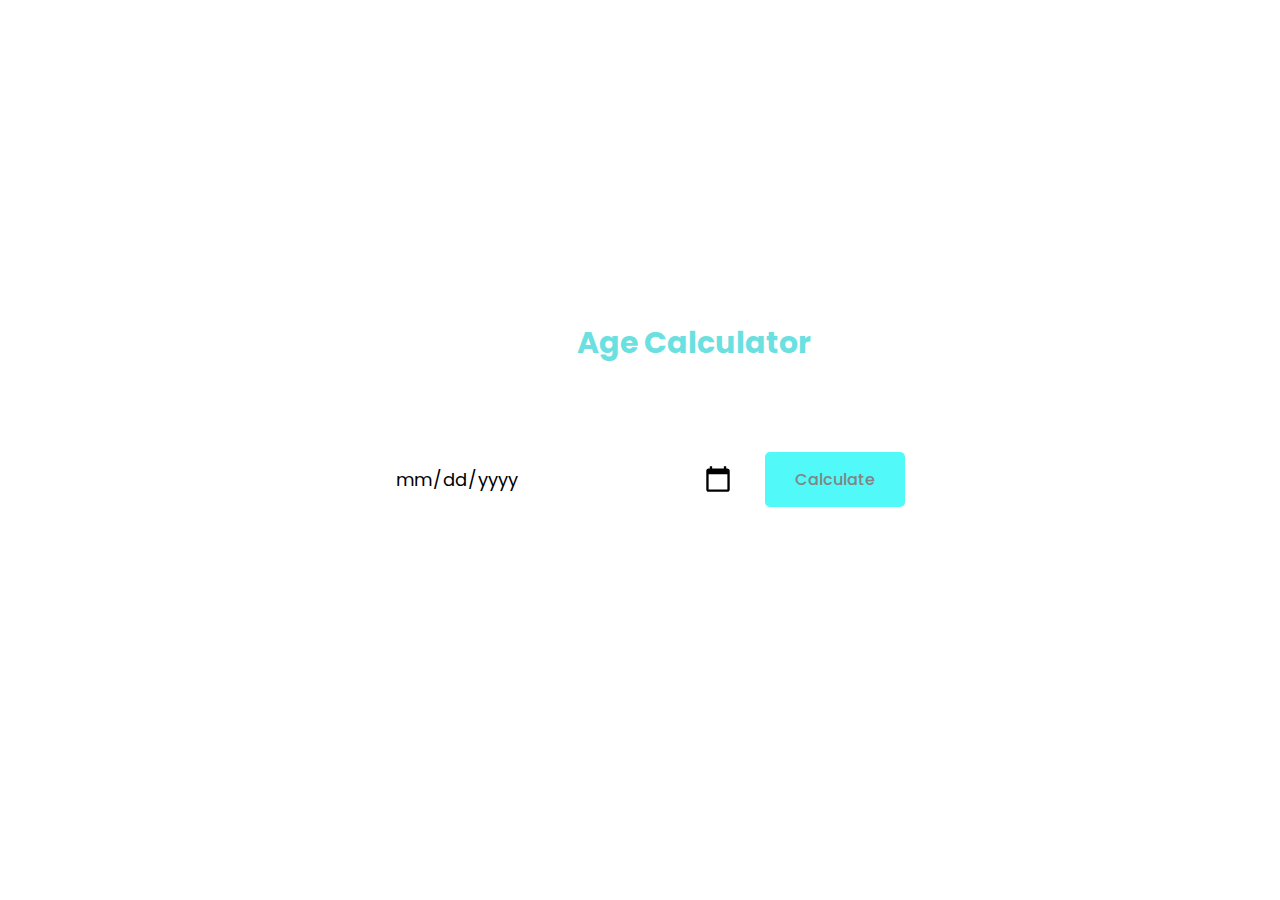
<file: Age_Calculator/index.html>
<!DOCTYPE html>
<html lang="en">
  <head>
    <meta charset="UTF-8" />
    <meta name="viewport" content="width=device-width, initial-scale=1.0" />
    <link rel="preconnect" href="https://fonts.googleapis.com" />
    <link rel="preconnect" href="https://fonts.gstatic.com" crossorigin />
    <link
      href="https://fonts.googleapis.com/css2?family=Poppins:wght@100;200;300;400;500;600;700;800;900&display=swap"
      rel="stylesheet"
    />
    <link
      rel="stylesheet"
      href="https://cdnjs.cloudflare.com/ajax/libs/font-awesome/6.5.1/css/all.min.css"
    />
    <link rel="stylesheet" href="style.css" />
    <title>Age_Calculator</title>
  </head>
  <body>
    <div class="container">
      <div class="calculator">
        <h3>
          Wish's<span> Age Calculator</span>
        </h3>
        <div class="input-box">
          <input type="date" id="date" />
          <button class="calculate" onclick="calculateAge()">Calculate</button>
        </div>
        <p id="result"></p>
      </div>
    </div>

    <script>
      let userInput = document.getElementById("date");
      userInput.max = new Date().toISOString().split("T")[0];
      let result = document.getElementById("result");

      function calculateAge() {
        let birthDate = new Date(userInput.value);

        let d1 = birthDate.getDate();
        let m1 = birthDate.getMonth() + 1;
        let y1 = birthDate.getFullYear();

        let today = new Date();

        let d2 = today.getDate();
        let m2 = today.getMonth() + 1;
        let y2 = today.getFullYear();

        let y3, m3, d3;

        y3 = y2 - y1;

        if (m2 >= m1) {
          m3 = m2 - m1;
        } else {
          y3--;
          m3 = 12 + m2 - m1;
        }

        if (d2 >= d1) {
          d3 = d2 - d1;
        } else {
          m3--;
          d3 = getDaysInMonth(y1, m1) + d2 - d1;
        }

        if (m3 < 0) {
          m3 = 11;
          y3--;
        }
        result.innerHTML = `You are <span>${y3}</span> years, 
                            <span>${m3}</span> months and 
                            <span>${d3}</span> days old.`;
      }

      function getDaysInMonth(year, month) {
        return new Date(year, month, 0).getDate();
      }
    </script>
  </body>
</html>
</file>
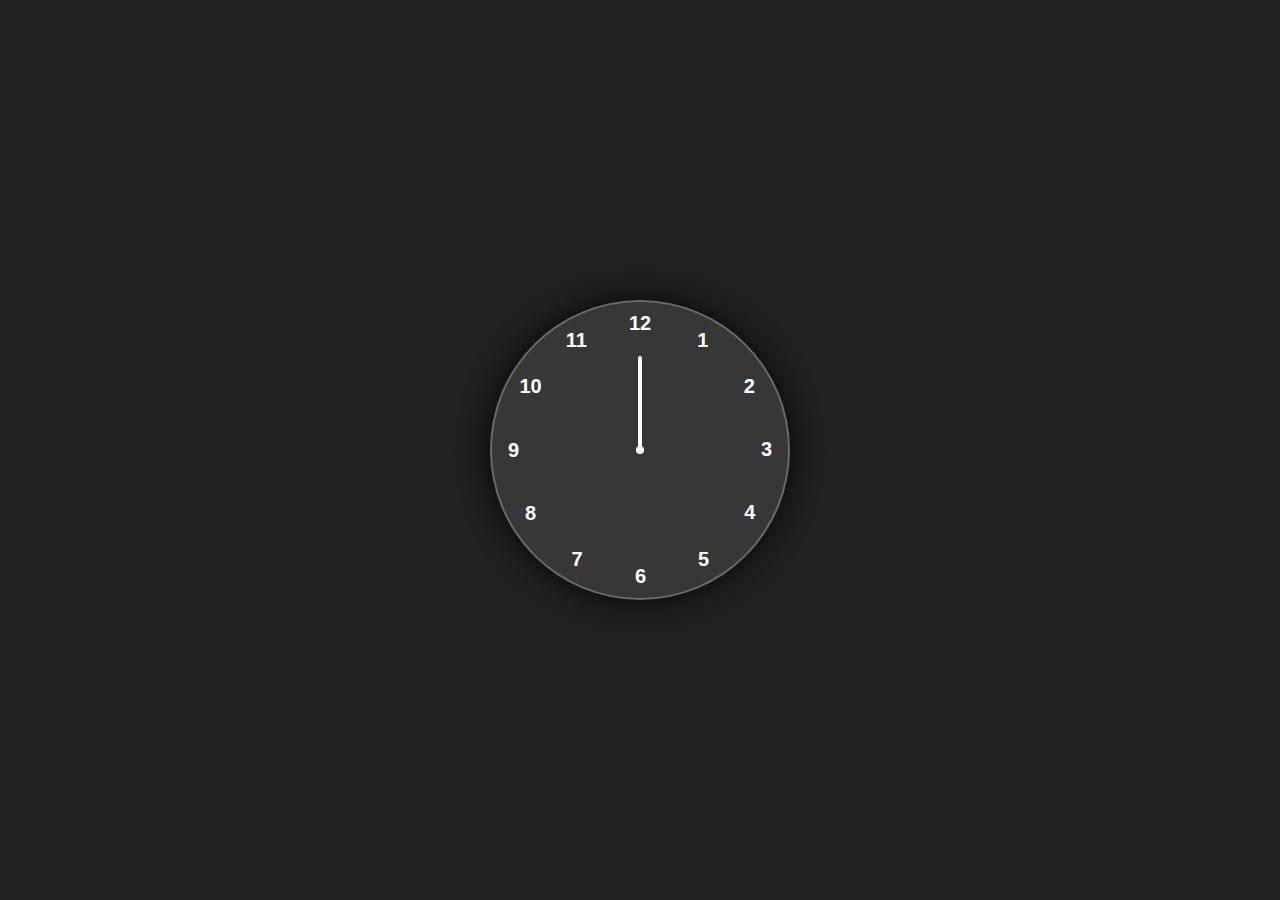
<file: Analog_Clock/index.html>
<!DOCTYPE html>
<html lang="en">
<head>
    <meta charset="UTF-8">
    <meta name="viewport" content="width=device-width, initial-scale=1.0">
    <title>Analog Clock</title>
    <link rel="stylesheet" href="style.css">
</head>
<body>
    <div class="container">
        <div class="clock">

            <div class="hand" style="--clr:#ff3d58; --h:74px;" id="hour"><i></i></div>
            <div class="hand" style="--clr:#00a6ff; --h:84px;" id="min"><i></i></div>
            <div class="hand" style="--clr:#ffffff; --h:94px;" id="sec"><i></i></div>


            <span style="--i:1;"><b>1</b></span>
            <span style="--i:2;"><b>2</b></span>
            <span style="--i:3;"><b>3</b></span>
            <span style="--i:4;"><b>4</b></span>
            <span style="--i:5;"><b>5</b></span>
            <span style="--i:6;"><b>6</b></span>
            <span style="--i:7;"><b>7</b></span>
            <span style="--i:8;"><b>8</b></span>
            <span style="--i:9;"><b>9</b></span>
            <span style="--i:10;"><b>10</b></span>
            <span style="--i:11;"><b>11</b></span>
            <span style="--i:12;"><b>12</b></span>
        </div>
    </div>

    <script src="app.js"></script>
</body>
</html>
</file>
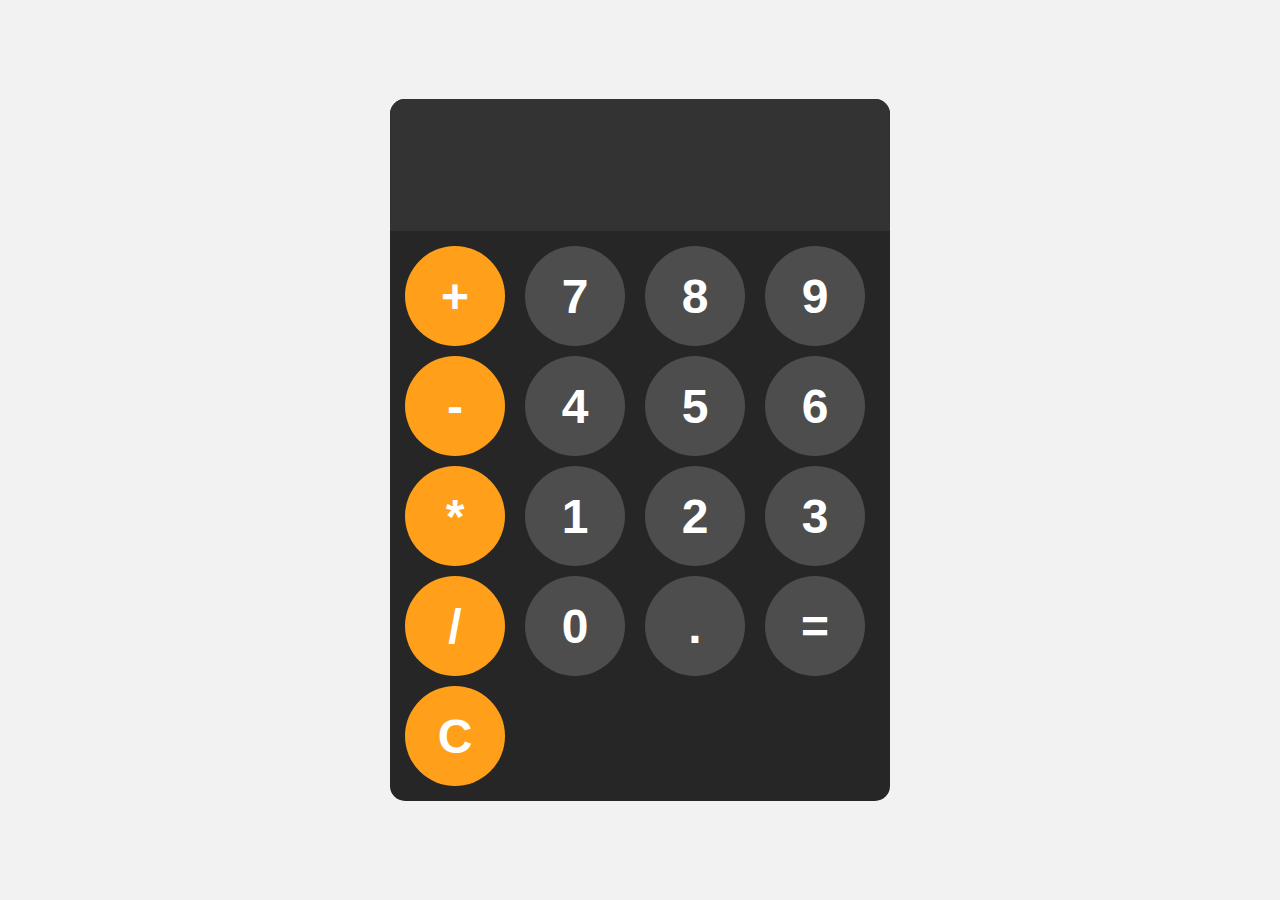
<file: Calculator/index.html>
<!DOCTYPE html>
<html lang="en">
<head>
    <meta charset="UTF-8">
    <meta name="viewport" content="width=device-width, initial-scale=1.0">
    <title>Calculator</title>
    <link rel="stylesheet" href="style.css">
</head>
<body>
    <div id="calculator">
        <input id="display" readonly>
        <div id="keys">
            <button onclick="appendToDisplay('+')" class="operator-btn">+</button>
            <button onclick="appendToDisplay('7')">7</button>
            <button onclick="appendToDisplay('8')">8</button>
            <button onclick="appendToDisplay('9')">9</button>
            <button onclick="appendToDisplay('-')" class="operator-btn">-</button>
            <button onclick="appendToDisplay('4')">4</button>
            <button onclick="appendToDisplay('5')">5</button>
            <button onclick="appendToDisplay('6')">6</button>
            <button onclick="appendToDisplay('*')" class="operator-btn">*</button>
            <button onclick="appendToDisplay('1')">1</button>
            <button onclick="appendToDisplay('2')">2</button>
            <button onclick="appendToDisplay('3')">3</button>
            <button onclick="appendToDisplay('/')" class="operator-btn">/</button>
            <button onclick="appendToDisplay('0')">0</button>
            <button onclick="appendToDisplay('.')">.</button>
            <button onclick="calculate()">=</button>
            <button onclick="clearDisplay()" class="operator-btn">C</button>
        </div>
    </div>

    <script src="app.js"></script>
</body>
</html>
</file>
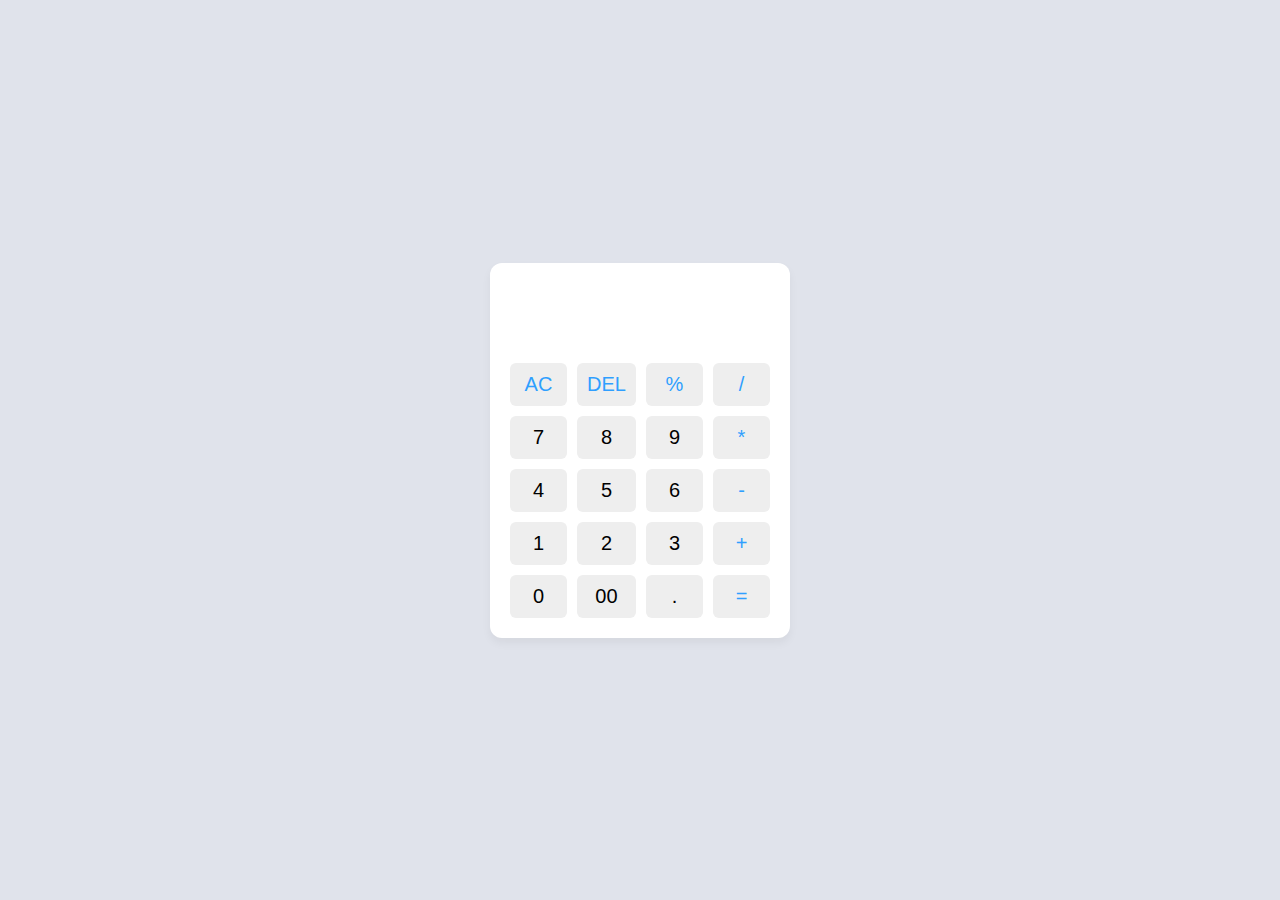
<file: Calculator2/index.html>
<!DOCTYPE html>
<html lang="en">
<head>
    <meta charset="UTF-8">
    <meta name="viewport" content="width=device-width, initial-scale=1.0">
    <title>Calculator2</title>
    <link rel="stylesheet" href="style.css">
</head>
<body>
    <div class="container">
        <input type="text" class="display">

        <div class="buttons">
            <button class="operator" data-value="AC">AC</button>
            <button class="operator" data-value="DEL">DEL</button>
            <button class="operator" data-value="%">%</button>
            <button class="operator" data-value="/">/</button>

            <button data-value="7">7</button>
            <button data-value="8">8</button>
            <button data-value="9">9</button>
            <button class="operator" data-value="*">*</button>

            <button data-value="4">4</button>
            <button data-value="5">5</button>
            <button data-value="6">6</button>
            <button class="operator" data-value="-">-</button>

            <button data-value="1">1</button>
            <button data-value="2">2</button>
            <button data-value="3">3</button>
            <button class="operator" data-value="+">+</button>

            <button data-value="0">0</button>
            <button data-value="00">00</button>
            <button data-value=".">.</button>
            <button class="operator" data-value="=">=</button>
        </div>
    </div>
    <script src="app.js"></script>
</body>
</html>
</file>
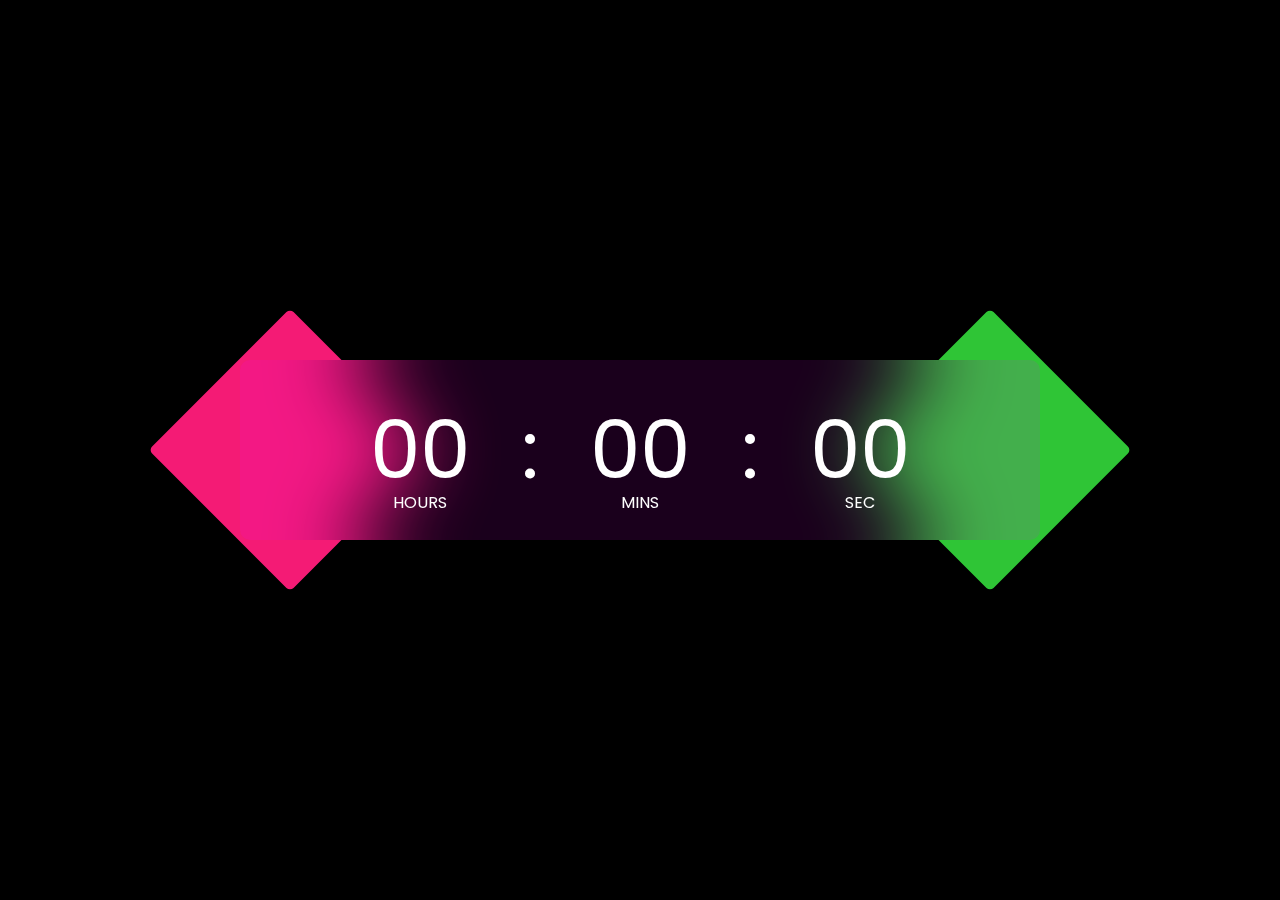
<file: Digital_Clock/index.html>
<!DOCTYPE html>
<html lang="en">

<head>
    <meta charset="UTF-8">
    <meta name="viewport" content="width=device-width, initial-scale=1.0">
    <link rel="preconnect" href="https://fonts.googleapis.com" />
    <link rel="preconnect" href="https://fonts.gstatic.com" crossorigin />
    <link href="https://fonts.googleapis.com/css2?family=Poppins:wght@100;200;300;400;500;600;700;800;900&display=swap"
        rel="stylesheet" />
    <link rel="stylesheet" href="https://cdnjs.cloudflare.com/ajax/libs/font-awesome/6.5.1/css/all.min.css" />
    <title>Digital_Clock</title>
    <link rel="stylesheet" href="style.css">
</head>

<body>
    <div class="main">
        <div class="container">
            <div class="clock">
                <span id="hrs">00</span>
                <span>:</span>
                <span id="min">00</span>
                <span>:</span>
                <span id="sec">00</span>
            </div>
        </div>
    </div>
    <script src="app.js"></script>
</body>

</html>
</file>
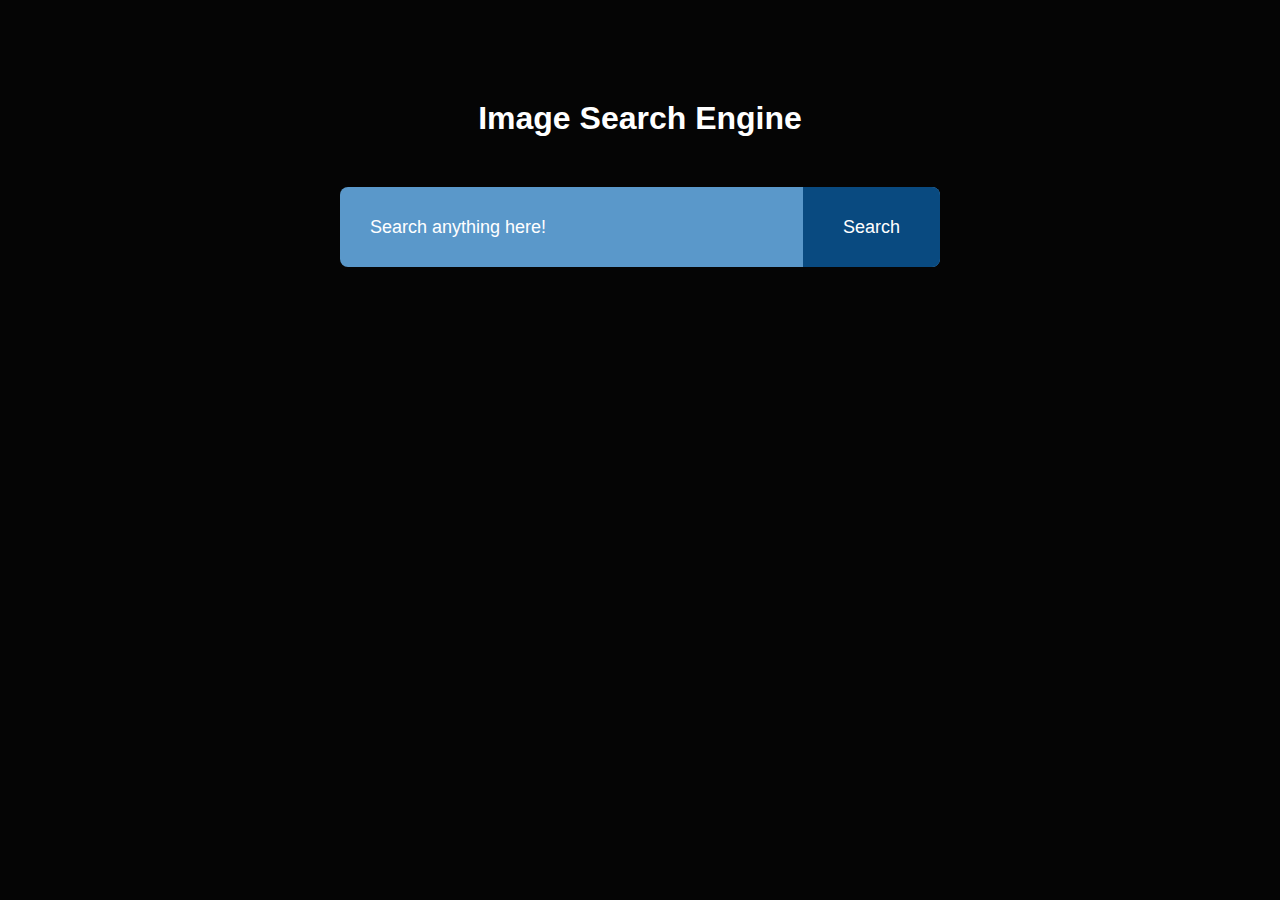
<file: Image_Search_Engine/index.html>
<!DOCTYPE html>
<html lang="en">
<head>
    <meta charset="UTF-8">
    <meta name="viewport" content="width=device-width, initial-scale=1.0">
    <title>Image Search Engine</title>
    <link rel="stylesheet" href="style.css">
</head>
<body>
    <h1 id="home">Image Search Engine</h1>
    <form id="search-form">
        <input type="text" id="search-box" placeholder="Search anything here!">
        <button type="submit" id="search-btn">Search</button>
    </form>

    <div id="search-result"></div>

    <div id="error-result"></div>

    <button id="show-more-btn">Show More</button>

    <button onclick="topFunction()" id="myBtn" title="Go to top">Top</button>

    <script src="app.js"></script>
</body>
</html>
</file>
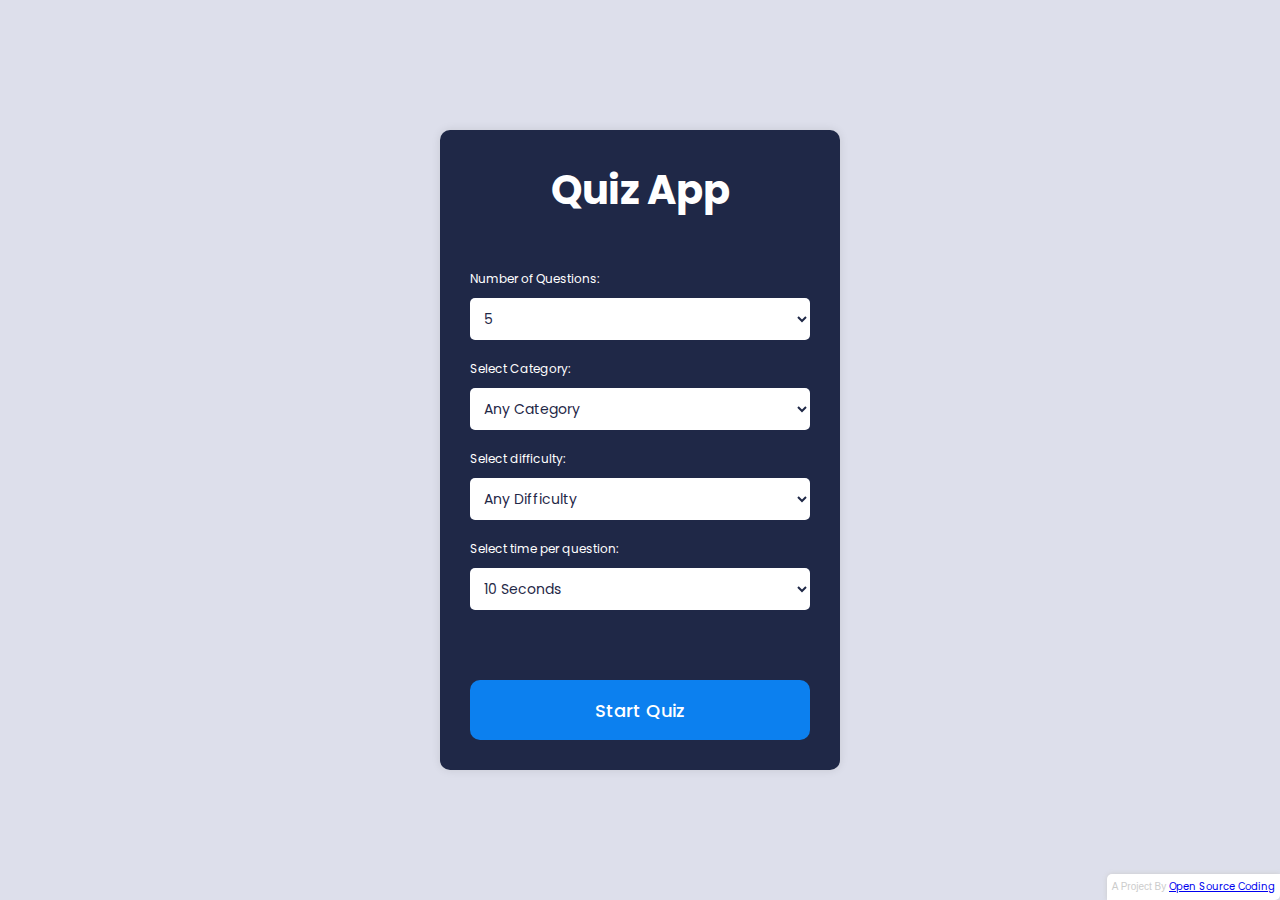
<file: Quiz_App/index.html>
<!DOCTYPE html>
<html lang="en">
  <head>
    <meta charset="UTF-8" />
    <meta http-equiv="X-UA-Compatible" content="IE=edge" />
    <meta name="viewport" content="width=device-width, initial-scale=1.0" />
    <link
      rel="stylesheet"
      href="https://cdnjs.cloudflare.com/ajax/libs/font-awesome/6.2.1/css/all.min.css"
      integrity="sha512-MV7K8+y+gLIBoVD59lQIYicR65iaqukzvf/nwasF0nqhPay5w/9lJmVM2hMDcnK1OnMGCdVK+iQrJ7lzPJQd1w=="
      crossorigin="anonymous"
      referrerpolicy="no-referrer"
    />
    <link rel="stylesheet" href="style.css" />
    <title>Quiz App</title>
  </head>
  <body>
    <div class="container">
      <div class="start-screen">
        <h1 class="heading">Quiz App</h1>
        <div class="settings">
          <label for="num-questions">Number of Questions:</label>
          <select id="num-questions">
            <option value="5">5</option>
            <option value="10">10</option>
            <option value="15">15</option>
            <option value="20">20</option>
            <option value="20">30</option>
            <option value="20">40</option>
            <option value="20">50</option>
          </select>
          <label for="category">Select Category:</label>
          <select id="category">
            <option value="">any category</option>
            <option value="9">general knowledge</option>
            <option value="10">books</option>
            <option value="11">films</option>
            <option value="12">music</option>
            <option value="14">television</option>
            <option value="15">video games</option>
            <option value="16">board games</option>
            <option value="17">science and nature</option>
            <option value="18">computers</option>
            <option value="19">mathematics</option>
            <option value="20">mythology</option>
            <option value="21">sports</option>
            <option value="22">geography</option>
            <option value="23">history</option>
            <option value="24">politics</option>
            <option value="25">art</option>
            <option value="28">vehicles</option>
          </select>
          <label for="difficulty">Select difficulty:</label>
          <select id="difficulty">
            <option value="">any difficulty</option>
            <option value="easy">easy</option>
            <option value="medium">medium</option>
            <option value="hard">hard</option>
          </select>
          <label for="time">Select time per question:</label>
          <select id="time">
            <option value="10">10 seconds</option>
            <option value="15">15 seconds</option>
            <option value="20">20 seconds</option>
            <option value="25">25 seconds</option>
            <option value="30">30 seconds</option>
            <option value="60">60 seconds</option>
          </select>
        </div>
        <button class="btn start">Start Quiz</button>
      </div>
      <div class="quiz hide">
        <div class="timer">
          <div class="progress">
            <div class="progress-bar"></div>
            <span class="progress-text"></span>
          </div>
        </div>
        <div class="question-wrapper">
          <div class="number">
            Question <span class="current">1</span>
            <span class="total">/10</span>
          </div>
          <div class="question">This is a question This is a question?</div>
        </div>
        <div class="answer-wrapper">
          <div class="answer selected">
            <span class="text">answer</span>
            <span class="checkbox">
              <i class="fas fa-check"></i>
            </span>
          </div>
        </div>
        <button class="btn submit" disabled>Submit</button>
        <button class="btn next">Next</button>
      </div>
      <div class="end-screen hide">
        <h1 class="heading">Quiz App</h1>
        <div class="score">
          <span class="score-text">Your score:</span>
          <div>
            <span class="final-score">0</span>
            <span class="total-score">/10</span>
          </div>
        </div>
        <button class="btn restart">Restart Quiz</button>
      </div>
    </div>

    <script src="app.js"></script>
  </body>
</html>
</file>
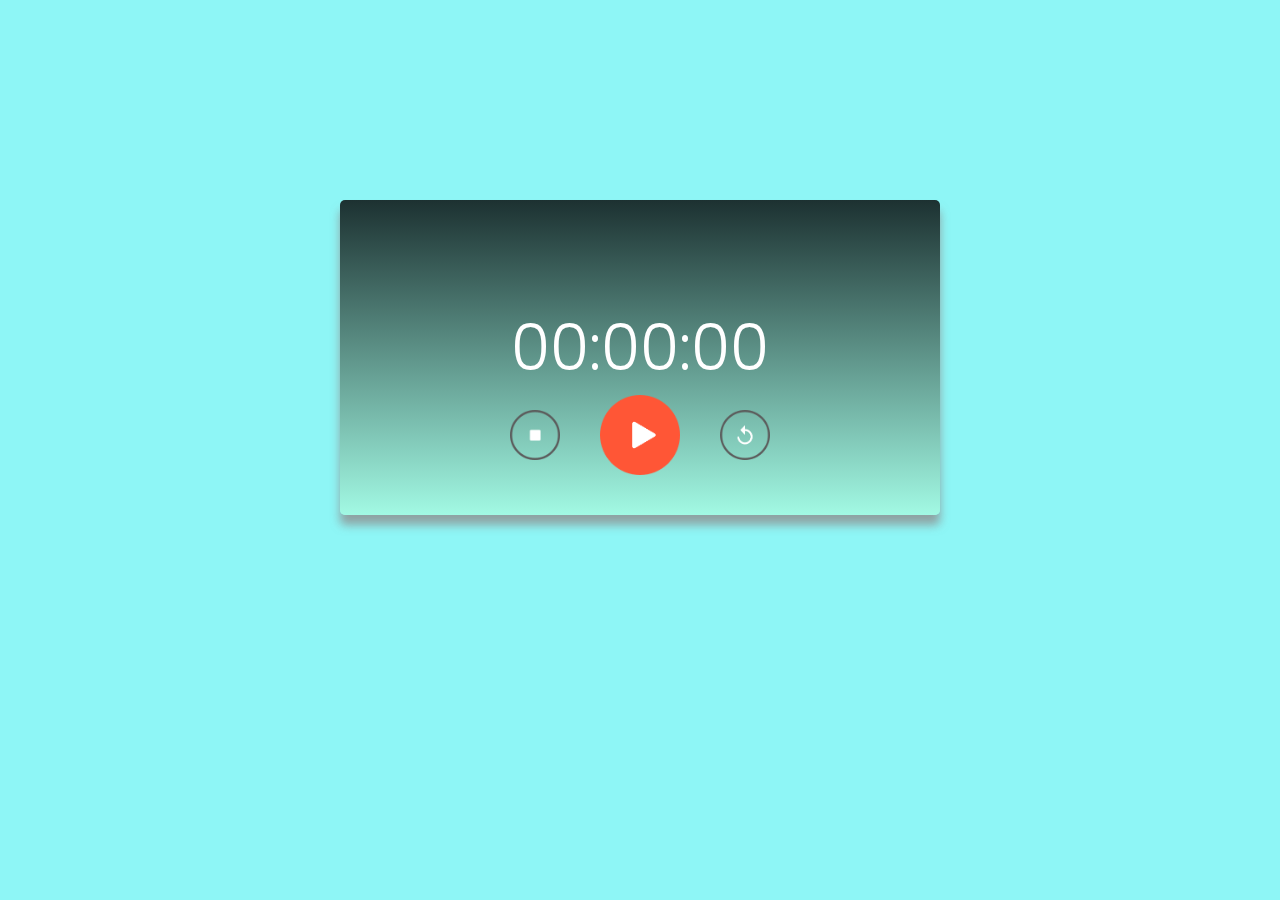
<file: Stop_Watch/index.html>
<!DOCTYPE html>
<html lang="en">

<head>
    <meta charset="UTF-8">
    <meta name="viewport" content="width=device-width, initial-scale=1.0">
    <link rel="preconnect" href="https://fonts.googleapis.com" />
    <link rel="preconnect" href="https://fonts.gstatic.com" crossorigin />
    <link href="https://fonts.googleapis.com/css2?family=Poppins:wght@100;200;300;400;500;600;700;800;900&display=swap"
        rel="stylesheet" />
    <link rel="stylesheet" href="https://cdnjs.cloudflare.com/ajax/libs/font-awesome/6.5.1/css/all.min.css" />
    <title>Stop_Watch</title>
    <link rel="stylesheet" href="style.css">
</head>

<body>
    <div class="stop_watch">
        <h1 id="displayTime">00:00:00</h1>
        <div class="buttons">
            <img src="images/stop.png" onclick="watchStop()">
            <img src="images/start.png" onclick="watchStart()">
            <img src="images/reset.png" onclick="watchReset()">
        </div>
    </div>

    <script>
        let displayTime = document.getElementById('displayTime');
        let [seconds, minutes, hours] = [0, 0, 0];

        let timer = null;

        function stopWatch() {
            seconds++;
            if (seconds == 60) {
                seconds = 0;
                minutes++;
                if (minutes == 60) {
                    minutes = 0;
                    hours++;
                }
            }

            let h = hours < 10 ? "0" + hours : hours;
            let m = minutes < 10 ? "0" + minutes : minutes;
            let s = seconds < 10 ? "0" + seconds : seconds;

            displayTime.innerHTML = h + ":" + m + ":" + s;
        }

        function watchStart() {
            if (timer !== null) {
                clearInterval(timer);
            }
            timer = setInterval(stopWatch, 1000);
        }

        function watchStop() {
            clearInterval(timer);
        }

        function watchReset() {
            clearInterval(timer);
            [seconds, minutes, hours] = [0, 0, 0];
            displayTime.innerHTML = "00:00:00";
        }
    </script>
</body>

</html>
</file>
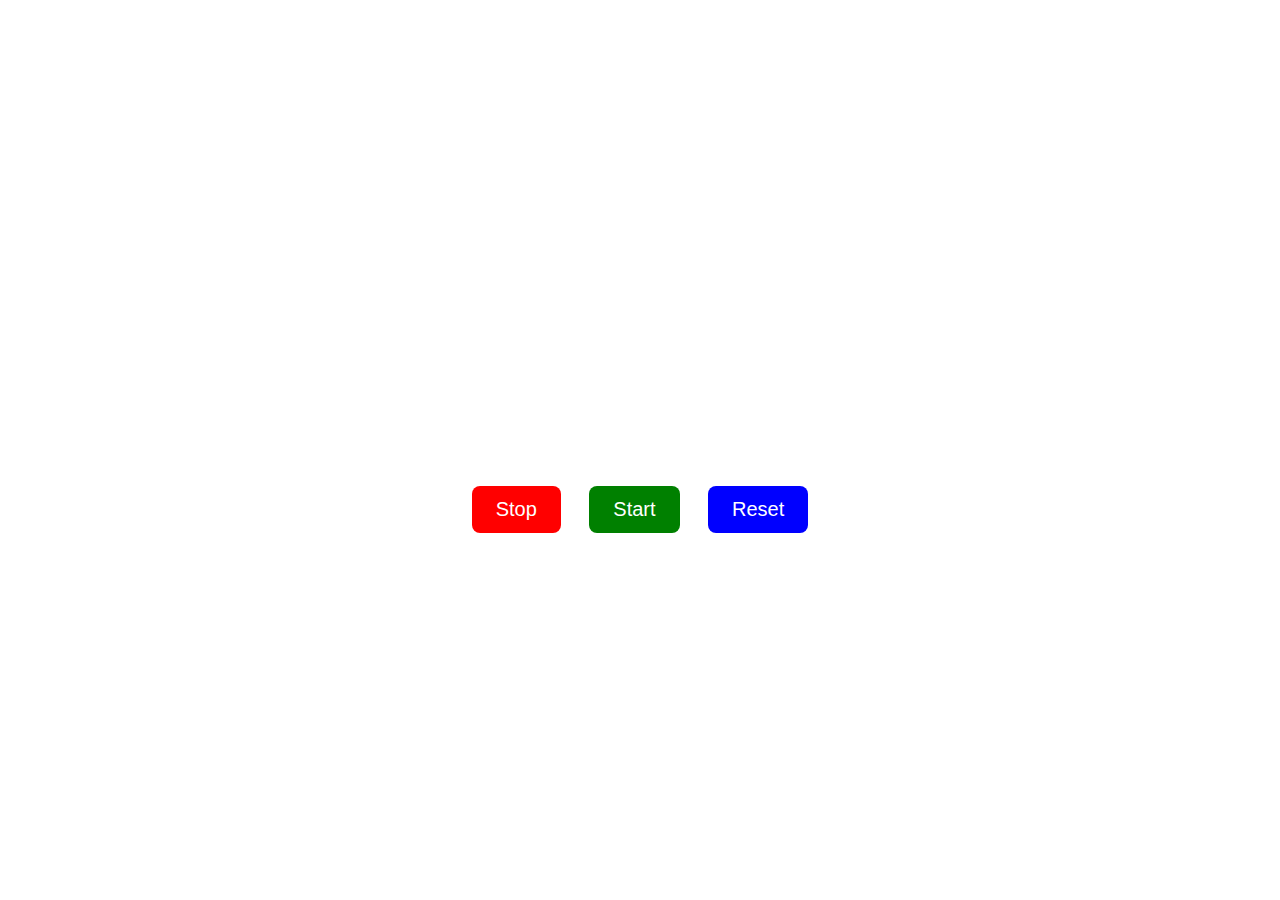
<file: Stop_Watch2/index.html>
<!DOCTYPE html>
<html lang="en">
<head>
    <meta charset="UTF-8">
    <meta http-equiv="X-UA-Compatible" content="IE=edge">
    <meta name="viewport" content="width=device-width, initial-scale=1.0">
    <link rel="stylesheet" href="style.css">
    <title>Stopwatch</title>
</head>
<body>
    <div class="stopwatch">
        <div class="timerDisplay">00 : 00 : 00</div>
    </div>

    <div class="buttons">
        <button id="stopBtn" class="btn" style="--clr:red;">Stop</button>

        <button id="startBtn" class="btn" style="--clr:green">Start</button>

        <button id="resetBtn" class="btn" style="--clr:blue">Reset</button>
    </div>

    <script src="app.js"></script>
</body>
</html>
</file>
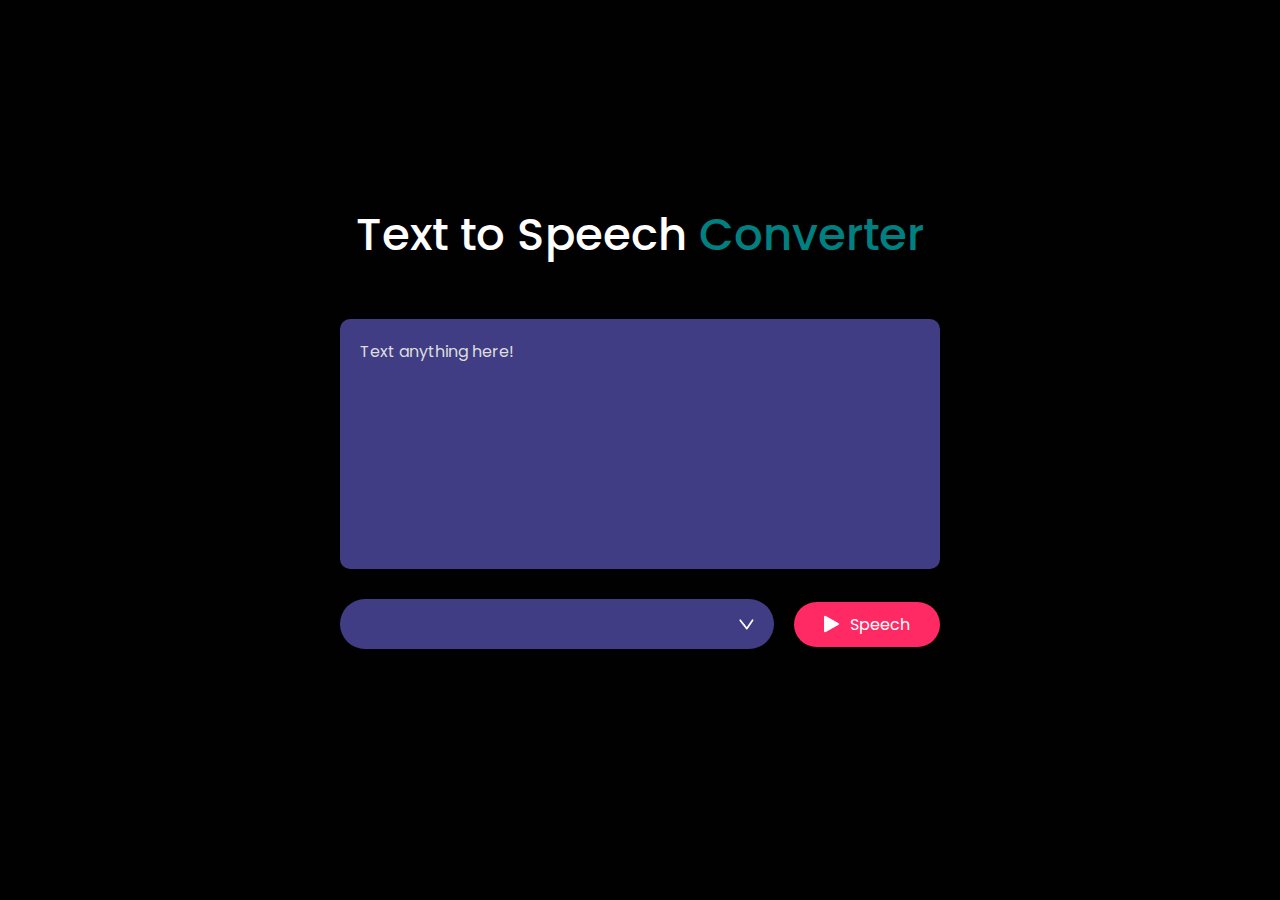
<file: Text_to_Voice_Converter/index.html>
<!DOCTYPE html>
<html lang="en">
  <head>
    <meta charset="UTF-8" />
    <meta name="viewport" content="width=device-width, initial-scale=1.0" />
    <title>Text to Speech</title>
    <link rel="preconnect" href="https://fonts.googleapis.com" />
    <link rel="preconnect" href="https://fonts.gstatic.com" crossorigin />
    <link
      href="https://fonts.googleapis.com/css2?family=Poppins:wght@100;200;300;400;500;600;700;800;900&display=swap"
      rel="stylesheet"
    />
    <link rel="stylesheet" href="style.css" />
  </head>
  <body>
    <div class="hero">
      <h1>Text to Speech <span>Converter</span></h1>
      <textarea placeholder="Text anything here!"></textarea>
      <div class="row">
        <select></select>
        <button><img src="images/play.png" /> Speech</button>
      </div>
    </div>
    <script src="app.js"></script>
  </body>
</html>
</file>
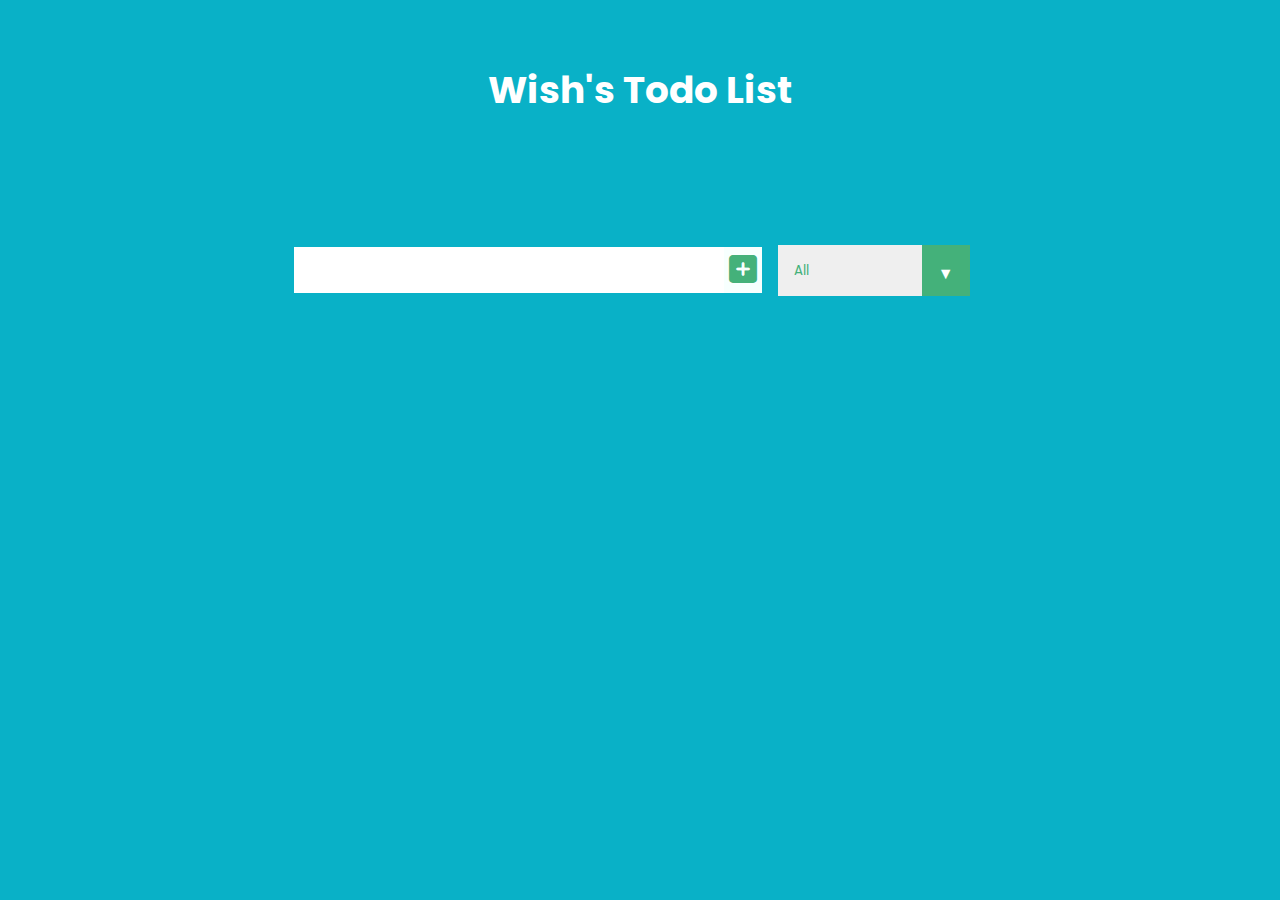
<file: Todo_List/index.html>
<!DOCTYPE html>
<html lang="en">
<head>
    <meta charset="UTF-8">
    <meta name="viewport" content="width=device-width, initial-scale=1.0">
    <link rel="preconnect" href="https://fonts.googleapis.com">
    <link rel="preconnect" href="https://fonts.gstatic.com" crossorigin>
    <link href="https://fonts.googleapis.com/css2?family=Poppins:wght@100;200;300;400;500;600;700;800;900&display=swap" rel="stylesheet">
    <link rel="stylesheet" href="https://cdnjs.cloudflare.com/ajax/libs/font-awesome/6.5.1/css/all.min.css">
    <link rel="stylesheet" href="style.css">
    <title>ToDo Project</title> 
</head>
<body>
    <header>
        <h3>Wish's Todo List</h3>
      </header>
      <form>
        <input type="text" class="todo-input" />
        <button class="todo-button" type="submit">
          <i class="fas fa-plus-square"></i>
        </button>
        <div class="select">
          <select name="todos" class="filter-todo">
            <option value="all">All</option>
            <option value="completed">Completed</option>
            <option value="uncompleted">Uncompleted</option>
          </select>
        </div>
      </form>
      <div class="todo-container">
        <ul class="todo-list"></ul>
      </div>
    <script src="app.js"></script>
</body>
</html>
</file>
<file: Age_Calculator/style.css>
*{
    margin: 0;
    padding: 0;
    box-sizing: border-box;
    font-family: 'Poppins', sans-serif;
}
.container{
    width: 100%;
    min-height: 100vh;
    /* padding: 10px; */
    color: white;
    /* background: teal; */
    display: flex;
    justify-content: center;
    align-items: center;
    background-image: url('https://img.freepik.com/free-photo/glowing-lines-human-heart-3d-shape-dark-background-generative-ai_191095-1435.jpg?size=626&ext=jpg&ga=GA1.1.632798143.1705363200&semt=ais');
    background-repeat: no-repeat;
    background-attachment: fixed;
    background-position: center;
    background-size: cover;
}
.calculator{
    width: 100%;
    max-width: 600px;
    /* margin-left: 10%;
    margin-top: 10%; *
    /* margin: auto; */
    min-height: 360px;
    border-radius: 10px;
    background: rgba(255, 255, 255, 0.291);

}
.calculator h3{
    font-size: 30px;
    text-align: center;
    padding: 10px;
    margin-top: 40px;
}
.calculator h3 span{
    color: rgb(106, 224, 224);
}
.input-box{
    margin: 40px 0;
    padding: 35px;
    border-radius: 10px;
    background: rgba(255, 255, 255, 0.3);
    display: flex;
    align-items: center;
}
.input-box input{
    flex: 1;
    margin-right: 20px;
    padding: 14px 20px;
    border: 0;
    outline: 0;
    font-size: 18px;
    border-radius: 5px;
    position: relative;
}
.input-box button{
    outline: 0;
    border: 0;
    padding: 15px 30px;
    border-radius: 5px;
    font-weight: 500;
    font-size: 1rem;
    cursor: pointer;
    color: rgb(133, 130, 130);
    background: rgb(81, 249, 249);
}
.input-box input::-webkit-calendar-picker-indicator{
    top: 0;
    left: 0;
    right: 0;
    bottom: 0;
    width: auto;
    height: auto;
    position: absolute;
    cursor: pointer;
    background-size: 30px;
    background-position: calc(100% - 10px);
}
#result{
    font-size: 20px;
    text-align: center;
}
#result span{
    color: rgb(81, 249, 249);
}
</file>
<file: Analog_Clock/style.css>
*{
    margin: 0;
    padding: 0;
    box-sizing: border-box;
    font-family: sans-serif;
    color: #ffffff;
}
body{
    display: flex;
    justify-content: center;
    align-items: center;
    min-height: 100vh;
    background-color: #212121;
}
.container{
    position: relative;
}
.clock{
    width: 300px;
    height: 300px;
    background-color: rgba(255, 255, 255, 0.1);
    border-radius: 50%;
    border: 2px solid  rgba(255, 255, 255, 0.25);
    box-shadow: 0px 0px 30px  rgba(0, 0, 0, 0.9);
    display: flex;
    align-items: center;
    justify-content: center;
}
.clock span{
    position: absolute;
    transform: rotate(calc(30deg * var(--i)));
    inset: 12px;
    text-align: center;
}
.clock span b{
    transform: rotate(calc(-30deg * var(--i)));
    display: inline-block;
    font-size: 20px;
}
.clock::before{
    content: '';
    position: absolute;
    width: 8px;
    height: 8px;
    border-radius: 50%;
    background-color: #fff;
    z-index: 2;
}
.hand{
    position: absolute;
    display: flex;
    justify-content: center;
    align-items: flex-end;
}
.hand i{
    position: absolute;
    width: 4px;
    height: var(--h);
    border-radius: 8px;
    background-color: var(--clr);
}
/* 360/12 = 30 */
</file>
<file: Calculator/style.css>
body{
    margin: 0;
    display: flex;
    justify-content: center;
    align-items: center;
    height: 100vh;
    background-color: hsl(0, 0%, 95%);
}
#calculator{
    font-family: Arial,  sans-serif;
    background-color: hsl(0, 0%, 15%);
    border-radius: 15px;
    max-width: 500px;
    overflow: hidden;
}
#display{
    width: 100%;
    padding: 20px;
    font-size: 5rem;
    text-align: left;
    border: none;
    background-color: hsl(0, 0%, 20%);
    color: white;
}
#keys{
    display: grid;
    grid-template-columns: repeat(4, 1fr);
    gap: 10px;
    padding: 15px;
}
button{
    width: 100px;
    height: 100px;
    font-size: 3rem;
    font-weight: bold;
    cursor: pointer;
    border-radius: 50px;
    color: white;
    background-color: hsl(0, 0%, 30%);
    border: none;
}
button:hover{
    background-color: hsl(0, 0%, 40%);
}
button:active{
    background-color: hsl(0, 0%, 50%);
}
.operator-btn{
    background-color: hsl(35, 100%, 55%);
}
.operator-btn:hover{
    background-color: hsl(35, 100%, 65%);
}
.operator-btn:active{
    background-color: hsl(35, 100%, 75%);
}
</file>
<file: Calculator2/style.css>
*{
    margin: 0;
    padding: 0;
    box-sizing: border-box;
    font-family: 'Poppins', sans-serif;
}
body{
    height: 100vh;
    display: flex;
    align-items: center;
    justify-content: center;
    background: #e0e3eb;
}
.container{
    max-width: 300px;
    width: 100%;
    padding: 10px 20px 20px;
    border-radius: 12px;
    position: relative;
    background: #fff;
    box-shadow: 0 5px 10px rgba(0, 0, 0, 0.05);
}
.display{
    height: 80px;
    width: 100%;
    outline: none;
    border: none;
    text-align: right;
    font-size: 25px;
    margin-bottom: 10px;
    color: #000e1a;
    pointer-events: none;
}
.buttons{
    display: grid;
    grid-template-columns: repeat(4, 1fr);
    grid-gap: 10px;
}
.buttons button{
    padding: 10px;
    font-size: 20px;
    border: none;
    border-radius: 6px;
    background-color: #eee;
    cursor: pointer;
}
.buttons button:active{
    transform: scale(0.99);
}
.operator{
    color: #2f9fff;
}
</file>
<file: Digital_Clock/style.css>
*{
    box-sizing: border-box;
    margin: 0;
    padding: 0;
    font-family: 'Poppins', sans-serif;
}
.main{
    width: 100%;
    min-height: 100vh;
    background: black;
    color: #fff;
    position: relative;
}
.container{
    width: 800px;
    height: 180px;
    position: absolute;
    top: 50%;
    left: 50%;
    transform: translate(-50%,-50%);
    /* background: red; */
}
.clock{
    width: 100%;
    height: 100%;
    background: rgba(235, 0, 255, 0.11);
    display: flex;
    align-items: center;
    justify-content: center;
    border-radius: 10px;
    backdrop-filter: blur(40px);
}
.container::before{
    content: '';
    width: 200px;
    height: 200px;
    border-radius: 5px;
    position: absolute;
    background: #f41b75;
    left: -50px;
    bottom: -10px;
    z-index: -1;
    transform: rotate(45deg);
}
.container::after{
    content: '';
    width: 200px;
    height: 200px;
    border-radius: 5px;
    position: absolute;
    background: #2fc536;
    right: -50px;
    bottom: -10px;
    z-index: -1;
    transform: rotate(-45deg);
}
.clock span{
    font-size: 80px;
    width: 110px;
    display: inline-block;
    text-align: center;
    position: relative;
}
.clock span::after{
    /* content: 'HOURS'; */
    font-size: 16px;
    position: absolute;
    left: 50%;
    bottom: -5px;
    transform: translateX(-50%);
}
#hrs::after{
    content: 'HOURS';
}
#min::after{
    content: 'MINS';
}
#sec::after{
    content: 'SEC';
}
</file>
<file: Image_Search_Engine/style.css>
* {
    box-sizing: border-box;
    margin: 0;
    padding: 0;
    font-family: Arial, Helvetica, sans-serif;
}
html{
    scroll-behavior: smooth;
}
body {
    display: flex;
    justify-content: center;
    align-items: center;
    flex-direction: column;
    flex-wrap: wrap;
    background: rgb(5, 5, 5);
    color: #fff;
}

h1 {
    text-align: center;
    margin: 100px auto 50px;
    font-weight: 600;
}

form {
    max-width: 600px;
    width: 90%;
    margin: auto;
    height: 80px;
    display: flex;
    align-items: center;
    background-color: #5a98ca;
    border-radius: 8px;
}

form input {
    flex: 1;
    height: 100%;
    outline: 0;
    border: 0;
    background: transparent;
    color: #fff;
    font-size: 18px;
    padding: 0 30px;
}

form button {
    padding: 0 40px;
    height: 100%;
    background: #094a80;
    color: #fff;
    font-size: 18px;
    border: 0;
    outline: 0;
    border-top-right-radius: 8px;
    border-bottom-right-radius: 8px;
    cursor: pointer;
}

::placeholder{
    color: #fff;
    font-size: 18px;
}
#show-more-btn {
    color: #fff;
    background: #ff3929;
    border: 0;
    outline: 0;
    border-radius: 4px;
    padding: 10px 20px;
    margin: 100px auto 100px;
    cursor: pointer;
    display: none;
}

#search-result {
    width: 80%;
    display: grid;
    grid-template-columns: repeat(3, 1fr);
    margin: 100px auto 50px;
    grid-gap: 40px;
}

#search-result img {
    width: 100%;
    height: 230px;
    border-radius: 5px;
    object-fit: cover;
    box-shadow: 6px 2px 15px rgba(158, 157, 157, 0.374);
}

#error-result{
    display: none;
    margin-top: -100px;
}

#myBtn {
  display: none; /* Hidden by default */
  position: fixed; /* Fixed/sticky position */
  bottom: 20px; /* Place the button at the bottom of the page */
  right: 30px; /* Place the button 30px from the right */
  z-index: 99; /* Make sure it does not overlap */
  border: none; /* Remove borders */
  outline: none; /* Remove outline */
  background-color: rgb(11, 128, 64); /* Set a background color */
  color: white; /* Text color */
  cursor: pointer; /* Add a mouse pointer on hover */
  padding: 15px; /* Some padding */
  border-radius: 10px; /* Rounded corners */
  font-size: 18px;
  transition: all 0.3s ease; /* Increase font size */
}

#myBtn:hover {
  background-color: #075c3f; /* Add a dark-grey background on hover */
}
@media only screen and (max-width: 600px) {
    form {
        max-width: 300px;
        width: 90%;
        margin: auto;
        height: 80px;
        display: flex;
        align-items: center;
        justify-content: center;
        background-color: #5a98ca;
        border-radius: 8px;
    }

    form input {
        height: 100%;
        outline: 0;
        border: 0;
        background: transparent;
        color: #fff;
        font-size: 16px;
        padding: 0 10px;
    }

    form button {
        padding: 0 10px;
        height: 100%;
        background: #094a80;
        color: #fff;
        font-size: 18px;
        border: 0;
        outline: 0;
        border-top-right-radius: 8px;
        border-bottom-right-radius: 8px;
        cursor: pointer;
    }

    #search-result {
        width: 90%;
        margin: 100px auto 50px;
        grid-gap: 20px;
        padding: 5px;
        display: grid;
        grid-template-columns: repeat(2, 1fr);
    }

    #search-result img {
        width: 100%;
        height: 230px;
        border-radius: 5px;
        object-fit: cover;
        box-shadow: 6px 2px 15px rgba(158, 157, 157, 0.374);
    }
}
</file>
<file: Quiz_App/style.css>
@import url(https://fonts.googleapis.com/css?family=Poppins:100,100italic,200,200italic,300,300italic,regular,italic,500,500italic,600,600italic,700,700italic,800,800italic,900,900italic);

* {
  margin: 0;
  padding: 0;
  box-sizing: border-box;
  font-family: "Poppins", sans-serif;
}
body {
  min-height: 100vh;
  display: flex;
  align-items: center;
  justify-content: center;
  background: #dddfeb;
}
.container {
  position: relative;
  width: 100%;
  max-width: 400px;
  background: #1f2847;
  padding: 30px;
  overflow: hidden;
  border-radius: 10px;
  box-shadow: 0 0 10px rgba(0, 0, 0, 0.1);
}

.heading {
  text-align: center;
  font-size: 40px;
  color: #fff;
  margin-bottom: 50px;
}
label {
  display: block;
  font-size: 12px;
  margin-bottom: 10px;
  color: #fff;
}
select {
  width: 100%;
  padding: 10px;
  border: none;
  text-transform: capitalize;
  border-radius: 5px;
  margin-bottom: 20px;
  background: #fff;
  color: #1f2847;
  font-size: 14px;
}
.start-screen .btn {
  margin-top: 50px;
}
.hide {
  display: none;
}
.timer {
  width: 100%;
  height: 100px;
  display: flex;
  align-items: center;
  justify-content: center;
  flex-direction: column;
  margin-bottom: 30px;
}
.timer .progress {
  position: relative;
  width: 100%;
  height: 40px;
  background: transparent;
  border-radius: 30px;
  overflow: hidden;
  margin-bottom: 10px;
  border: 3px solid #3f4868;
}
.timer .progress .progress-bar {
  width: 100%;
  height: 100%;
  border-radius: 30px;
  overflow: hidden;
  background: linear-gradient(to right, #ea517c, #b478f1);
  transition: 1s linear;
}
.timer .progress .progress-text {
  position: absolute;
  top: 50%;
  left: 50%;
  transform: translate(-50%, -50%);
  color: #fff;
  font-size: 16px;
  font-weight: 500;
}

.question-wrapper .number {
  color: #a2aace;
  font-size: 25px;
  font-weight: 500;
  margin-bottom: 20px;
}
.question-wrapper .number .total {
  color: #576081;
  font-size: 18px;
}
.question-wrapper .question {
  color: #fff;
  font-size: 20px;
  font-weight: 500;
  margin-bottom: 20px;
}

.answer-wrapper .answer {
  width: 100%;
  height: 60px;
  padding: 20px;
  border-radius: 10px;
  color: #fff;
  border: 3px solid #3f4868;
  display: flex;
  align-items: center;
  justify-content: space-between;
  margin-bottom: 20px;
  cursor: pointer;
  transition: 0.3s linear;
}
.answer .checkbox {
  width: 20px;
  height: 20px;
  border-radius: 50%;
  border: 3px solid #3f4868;
  display: flex;
  align-items: center;
  justify-content: center;
  transition: all 0.3s;
}
.answer .checkbox i {
  color: #fff;
  font-size: 10px;
  opacity: 0;
  transition: all 0.3s;
}
.answer:hover:not(.checked) .checkbox,
.answer.selected .checkbox {
  background-color: #0c80ef;
  border-color: #0c80ef;
}
.answer.selected .checkbox i {
  opacity: 1;
}
.answer.correct {
    border-color: #0cef2a;
}
.answer.wrong {
  border-color: #fc3939;
}
.question-wrapper,
.answer-wrapper {
  margin-bottom: 50px;
}
.btn {
  width: 100%;
  height: 60px;
  background: #0c80ef;
  border: none;
  border-radius: 10px;
  color: #fff;
  font-size: 18px;
  font-weight: 500;
  cursor: pointer;
  transition: 0.3s linear;
}
.btn:hover {
  background: #0a6bc5;
}
.btn:disabled {
  background: #576081;
  cursor: not-allowed;
}
.btn.next {
  display: none;
}

.end-screen .score {
  color: #fff;
  font-size: 25px;
  font-weight: 500;
  margin-bottom: 80px;
  text-align: center;
}
.score .score-text {
  color: #a2aace;
  font-size: 16px;
  font-weight: 500;
  margin-bottom: 120px;
}

@media (max-width: 468px) {
  .container {
    min-height: 100vh;
    max-width: 100%;
    border-radius: 0;
  }
}
</file>
<file: Stop_Watch/style.css>
*{
    margin: 0;
    padding: 0;
    box-sizing: border-box;
    font-family: 'Poppins',sans-serif;
}
body{
    background: rgb(142, 246, 246);
}
.stop_watch{
    width: 90%;
    max-width: 600px;
    background-image: linear-gradient(rgba(0, 0, 0, 0.8),rgba(167, 250, 223, 0.8)),
    url('https://blogger.googleusercontent.com/img/b/R29vZ2xl/AVvXsEiwcvQsM8-g8UhqIkYhqovspXo29w2py-MZLaIBlHXL9w6X15KhrwmQrEplNiMeVNnrkZsYznXjYFlLXwJ0a-cEI5OQv7_MUv1MF5xc434aM88hZZ-JnU-Id8EGWHOcAXCBAkEZL3VKjCWE-BtfLP7p8UoO50SZ0rOGd2OtV1gz2hDOfxd3UP6AG3TViQ/w640-h360/4k-pc-wallpaper-ai-art.webp');
    background-size: cover;
    background-position: center;
    text-align: center;
    margin: 200px auto 0;
    padding: 40px 0;
    color: #fff;
    box-shadow: 0 10px 10px rgba(142, 142, 142, 0.8);
    border-radius: 5px;
}
.stop_watch h1{
    margin-top: 60px;
    font-size: 64px;
    font-weight: 300;
}
.buttons{
    display: flex;
    align-items: center;
    justify-content: center;
}
.buttons img{
    width: 50px;
    margin: 0 20px;
    cursor: pointer;
    transition: all 0.4s ease;
}
.buttons img:nth-child(2){
    width: 80px;
}
.buttons img:hover{
    transform: scale(1.2);
}
</file>
<file: Stop_Watch2/style.css>
*{
    margin: 0;
    padding: 0;
    box-sizing: border-box;
    font-family: Verdana, Geneva, Tahoma, sans-serif;
}

body{
    background-image: url('https://images.unsplash.com/photo-1622737133809-d95047b9e673?q=80&w=1000&auto=format&fit=crop&ixlib=rb-4.0.3&ixid=M3wxMjA3fDB8MHxzZWFyY2h8M3x8d2FsbHBhcGVyJTIwNGt8ZW58MHx8MHx8fDA%3D');
    background-position: center;
    background-repeat: no-repeat;
    background-size: cover;
    /* backdrop-filter: blur(7px); */
    color: #ffffff;
    display: flex;
    justify-content: center;
    align-items: center;
    min-height: 100vh;
    flex-direction: column;
}

.stopwatch{
    background-color: rgba(255, 255, 255, 0.246);
    padding: 20px 24px;
    border-radius: 10px;
    /* opacity: 0.7; */
}

.timerDisplay{
    font-size: 50px;
    font-weight: 600;
}

.buttons{
    margin-top: 20px;
}

.btn{
    font-size: 20px;
    background: none;
    border: none;
    color: #fff;
    background-color: var(--clr);
    padding: 12px 24px;
    margin-inline: 12px;
    border-radius: 8px;
    cursor: pointer;
}
</file>
<file: Text_to_Voice_Converter/style.css>
* {
    margin: 0;
    padding: 0;
    box-sizing: border-box;
    font-family: 'Poppins', sans-serif;
}

.hero {
    width: 100%;
    min-height: 100vh;
    display: flex;
    justify-content: center;
    align-items: center;
    flex-direction: column;
    background: #010101;
    color: #fff;
}

.hero h1 {
    font-size: 45px;
    font-weight: 500;
    margin-bottom: 50px;
    margin-top: -50px;
}

.hero h1 span {
    color: teal;
}

textarea {
    width: 600px;
    height: 250px;
    background: #403d84;
    color: #fff;
    resize: none;
    border: 0;
    outline: none;
    border-radius: 10px;
    padding: 20px;
    margin-bottom: 30px;
    font-size: 15px;
}

textarea::placeholder {
    font-size: 16px;
    color: #ddd;
}

.row {
    width: 600px;
    display: flex;
    align-items: center;
    gap: 20px;
}

button {
    font-size: 16px;
    color: #fff;
    background: #ff2963;
    padding: 10px 30px;
    border: 0;
    outline: none;
    border-radius: 35px;
    cursor: pointer;
    display: flex;
    align-items: center;
}

button img {
    width: 16px;
    margin-right: 10px;
}

select {
    flex: 1;
    color: #fff;
    background: #403d84;
    outline: none;
    border: 0;
    height: 50px;
    padding: 0 20px;
    border-radius: 35px;
    appearance: none;

    background-image: url(images/dropdown.png);
    background-repeat: no-repeat;
    background-size: 15px;
    background-position-x: calc(100% - 20px);
    background-position-y: 20px;
}

@media only screen and (max-width: 600px) {
    .hero h1 {
        font-size: 25px;
    }

    textarea {
        width: 300px;
        height: 200px;
    }

    .row {
        width: 600px;
        display: flex;
        align-items: center;
        justify-content: center;
        flex-direction: column;
        gap: 20px;
    }

    select {
        flex: 1;
        height: 50px;
        padding: 20px 23px;
        border-radius: 35px;
        appearance: none;

        background-image: url(images/dropdown.png);
        background-repeat: no-repeat;
        background-size: 8px;
        background-position-x: calc(100% - 10px);
        background-position-y: 26px;
    }

    button {
        font-size: 16px;
        color: #fff;
        background: #ff2963;
        padding: 10px 30px;
        display: flex;
        align-items: center;
    }

    button img {
        width: 16px;
        margin-right: 10px;
    }


}
</file>
<file: Todo_List/style.css>
* {
    margin: 0;
    padding: 0;
    box-sizing: border-box;
  }
  body {
    /* background-image: linear-gradient(120deg, #f6d365 0%, #fda085 100%); */
    background-color: rgb(9, 177, 199);
    color: white;
    font-family: "Poppins", sans-serif;
    min-height: 100vh;
  }
  header {
    font-size: 2rem;
  }
  
  header,
  form {
    min-height: 20vh;
    display: flex;
    flex-wrap: wrap;
    justify-content: center;
    align-items: center;
  }
  form input,
  form button {
    padding: 0.3rem;
    font-size: 2rem;
    border: none;
    background: white;
    outline: none;
  }
  form button {
    color: #44b17a;
    background: #f7fffe;
    cursor: pointer;
    transition: all 0.3s ease;
  }
  form button:hover {
    background: #44b17a;
    color: white;
  }
  .todo-container {
    display: flex;
    justify-content: center;
    align-items: center;
  }
  
  .todo-list {
    min-width: 30%;
    list-style: none;
  }
  
  .todo {
    margin: 0.5rem;
    background: white;
    font-size: 1.5rem;
    color: black;
    display: flex;
    justify-content: space-between;
    align-items: center;
    transition: all 1s ease;
  }
  .filter-todo {
    padding: 1rem;
  }
  .todo li {
    flex: 1;
  }
  
  .trash-btn,
  .complete-btn {
    background: #ff6f47;
    color: white;
    border: none;
    padding: 1rem;
    cursor: pointer;
    font-size: 1rem;
  }
  .complete-btn {
    background: rgb(48, 222, 228);
  }
  .todo-item {
    padding: 0rem 0.5rem;
  }
  
  .fa-trash,
  .fa-check {
    pointer-events: none;
  }
  
  .fall {
    transform: translateY(10rem) rotateZ(20deg);
    opacity: 0;
  }
  
  .completed {
    text-decoration: line-through;
    opacity: 0.5;
  }
  
  /*CUSTOM SELECTOR */
  select {
    -webkit-appearance: none;
    -moz-appearance: none;
    -ms-appearance: none;
    appearance: none;
    outline: 0;
    box-shadow: none;
    border: 0 !important;
    background-image: none;
  }
  
  /* Custom Select */
  .select {
    margin: 1rem;
    position: relative;
    overflow: hidden;
  }
  select {
    color: #44b17a;
    font-family: "Poppins", sans-serif;
    cursor: pointer;
    width: 12rem;
  }
  /* Arrow */
  .select::after {
    content: "\25BC";
    position: absolute;
    top: 0;
    right: 0;
    padding: 1rem;
    background: #44b17a;
    cursor: pointer;
    pointer-events: none;
  }
  /* Transition */
  /*
  .select:hover::after {
    transform: scale(1.5);
  }
  */
</file>
